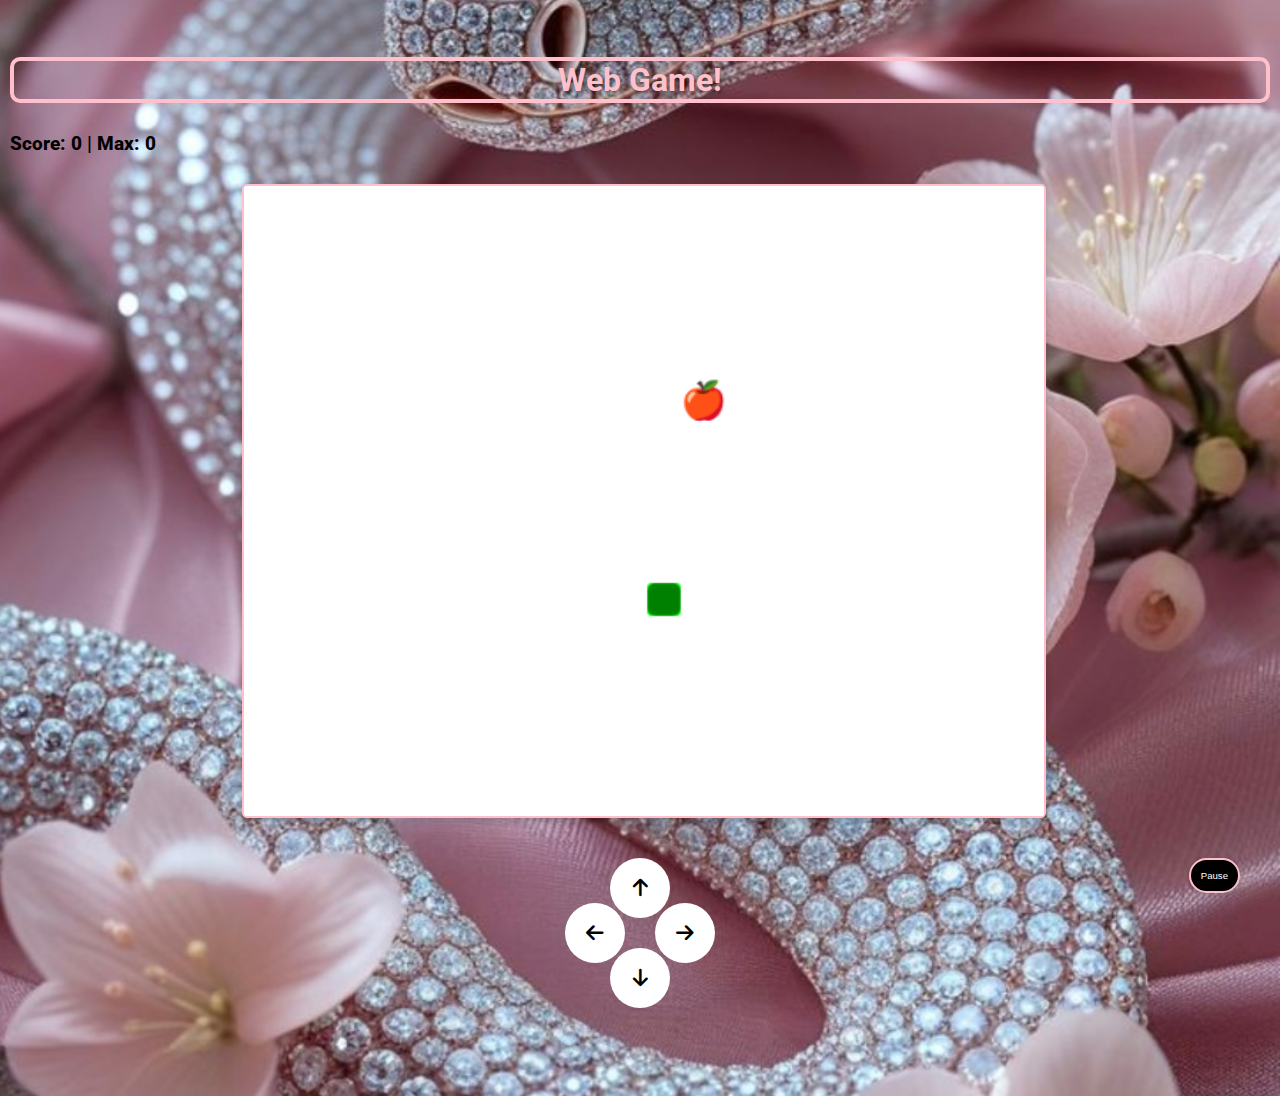
<file: game.html>
<!DOCTYPE html>
<html lang="en">
<head>
  <meta charset="UTF-8" />
  <meta name="viewport" content="width=device-width, initial-scale=1">
  <title>Web Game!</title>
  <link rel="stylesheet" href="styles.css">
  <!-- Include Font Awesome CDN -->
  <link rel="stylesheet" href="https://cdnjs.cloudflare.com/ajax/libs/font-awesome/6.4.0/css/all.min.css" />
</head>
<body>
 <div class="game-container">
  <header>
    <h1 class="game-header">Web Game!</h1>
  </header>
 <div id="score-counter">Score 0</div>
  <div id="game-container">
    <canvas id="gc" class="game-canvas" width="500" height="400"></canvas>
  </div>

<!-- Pause button in the center -->
  <button id="pause-btn">Pause</button>
<div class="arrow-keys-container">
  <a class="arrow-button up" onclick="Snake.action('up')">
    <i class="fa-solid fa-arrow-up"></i>
  </a>
  <a class="arrow-button left" onclick="Snake.action('left')">
    <i class="fa-solid fa-arrow-left"></i>
  </a>
  <a class="arrow-button down" onclick="Snake.action('down')">
    <i class="fa-solid fa-arrow-down"></i>
  </a>
  <a class="arrow-button right" onclick="Snake.action('right')">
    <i class="fa-solid fa-arrow-right"></i>
  </a>
</div>
  </div>
  <script type="text/javascript" src="script.js"></script>
</body>
</html>
</file>
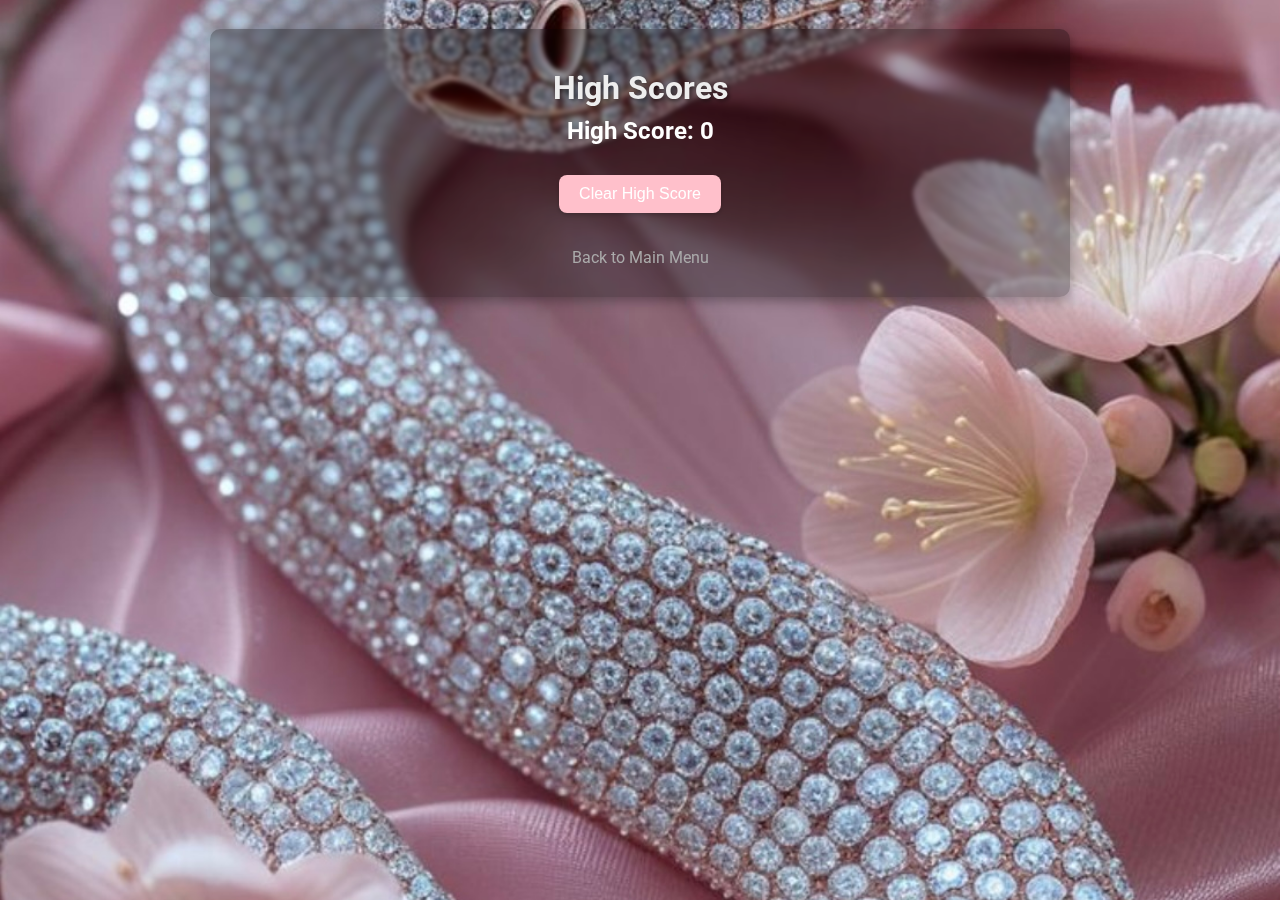
<file: highscore.html>
<!DOCTYPE html>
<html lang="en">
<head>
  <meta charset="UTF-8" />
  <meta name="viewport" content="width=device-width, initial-scale=1">
  <title>Web Game!</title>
  <link rel="stylesheet" href="styles.css">
  <!-- Include Font Awesome CDN -->
  <link rel="stylesheet" href="https://cdnjs.cloudflare.com/ajax/libs/font-awesome/6.4.0/css/all.min.css" />
</head>
<body>
    <div class="highscore-container">
        <h1>High Scores</h1>
        <div id="highscore-display">High Score 0</div>
        <button id="clear-highscore-btn">Clear High Score</button>
        <div class="back-to-menu">
            <a href="index.html">Back to Main Menu</a>
        </div>
    </div>

 <script>
document.addEventListener('DOMContentLoaded', function() {
            const highscoreDisplay = document.getElementById('highscore-display');
            const clearHighScoreButton = document.getElementById('clear-highscore-btn');

            function updateHighScoreDisplay() {
                const highScore = localStorage.getItem('snakeHighScore') || 0;
                highscoreDisplay.textContent = `High Score: ${highScore}`;
            }

            // Call on page load
            updateHighScoreDisplay();

            if (clearHighScoreButton) {
                clearHighScoreButton.addEventListener('click', function() {
                    localStorage.removeItem('snakeHighScore');
                    updateHighScoreDisplay();
                });
            }
        });
    </script>
</body>
</html>
</file>
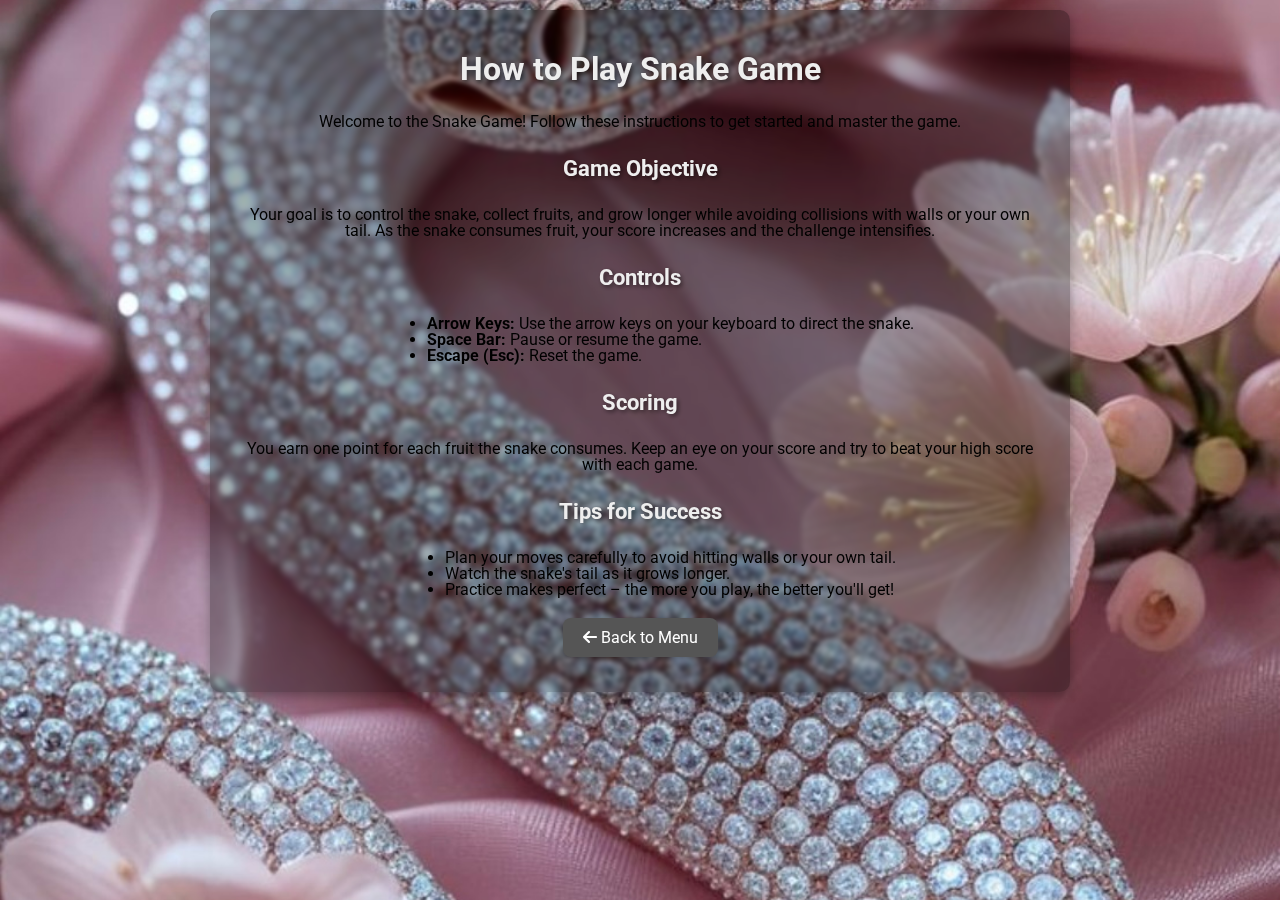
<file: instructions.html>
<!DOCTYPE html>
<html lang="en">
<head>
  <meta charset="UTF-8" />
  <meta name="viewport" content="width=device-width, initial-scale=1.0" />
  <title>Game Instructions - Snake Game</title>
   <link rel="stylesheet" href="styles.css" />
  <link rel="stylesheet" href="https://cdnjs.cloudflare.com/ajax/libs/font-awesome/6.4.0/css/all.min.css" />
 
</head>
<body>
  <div class="instructions-container">
    <h1>How to Play Snake Game</h1>
    <p>Welcome to the Snake Game! Follow these instructions to get started and master the game.</p>
    
    <h2>Game Objective</h2>
    <p>Your goal is to control the snake, collect fruits, and grow longer while avoiding collisions with walls or your own tail. As the snake consumes fruit, your score increases and the challenge intensifies.</p>
    
    <h2>Controls</h2>
    <ul>
      <li><strong>Arrow Keys:</strong> Use the arrow keys on your keyboard to direct the snake.</li>
      <li><strong>Space Bar:</strong> Pause or resume the game.</li>
      <li><strong>Escape (Esc):</strong> Reset the game.</li>
    </ul>
    
    <h2>Scoring</h2>
    <p>You earn one point for each fruit the snake consumes. Keep an eye on your score and try to beat your high score with each game.</p>
    
    <h2>Tips for Success</h2>
    <ul>
      <li>Plan your moves carefully to avoid hitting walls or your own tail.</li>
      <li>Watch the snake's tail as it grows longer.</li>
      <li>Practice makes perfect – the more you play, the better you'll get!</li>
    </ul>
    
    <a class="back-button" href="index.html"><i class="fa-solid fa-arrow-left"></i> Back to Menu</a>
  </div>
</body>
</html>
</file>
<file: styles.css>
/* Import Google Fonts */
@import url('https://fonts.googleapis.com/css2?family=Roboto:wght@400;500;700&display=swap');

/* Global Styles */
body {
  margin: 0;
  padding: 10px;
  font-family: 'Roboto', sans-serif;
  background-image: url('snake.jpeg');
  background-repeat: no-repeat;
  background-size: cover;
  background-position: center center; 
  background-attachment: fixed; 
}

.container, .menu-container, .instructions-container, .highscore-container {
  background: rgba(0, 0, 0, 0.3);
  backdrop-filter: blur(2px);
  border-radius: 10px;
  padding: 30px;
  margin: 0 auto;
  box-shadow: 0 4px 12px rgba(0, 0, 0, 0.3);
  max-width: 800px;
  text-align: center;
  display:flex;
  align-items: center;
  justify-content: center;
  flex-direction: column;
}

/* Typography */
h1, h2 {
  color: #eee;
  margin: 10px auto;
  text-shadow: 2px 2px 4px rgba(0, 0, 0, 0.5);
}

h1 {
  font-size: 2rem;
}

h2 {
  font-size: 1.4rem;
}

p, ul {
  line-height: 1;
  margin-bottom: 15px;
}

.game-header{
  color: pink;
  align-items: center;
  justify-content: center;
  text-align: center;
  border: 4px solid pink;
  border-radius: 10px;
  margin-top: -10px !important;
  text-shadow: 2px 2px 4px rgba(0, 0, 0, 0.5);

  }

.options {
  list-style: none;
  padding: 0;
  margin: 40px auto;
  max-width: 300px;
  display: flex;
  flex-direction: column;
  gap: 20px;
}

.options li {
  border-radius: 10px;
  transition: transform 0.2s ease, /*background-color 0.3s ease;*/
  box-shadow: 0 4px 12px rgba(0, 0, 0, 0.3);
}

.options li:hover {
  /*background-color: #292949;*/
  transform: translateY(-2px);
}

.options a {
  display: flex;
  align-items: center;
  gap: 10px;
  padding: 15px 20px;
  color: #fff;
  font-size: 1.1rem;
  text-decoration: none;
  text-shadow: 1px 1px 2px #000;
}

.options i {
  font-size: 1.2rem;
  color: pink; 
}

/* Buttons */
button, .button, .back-button {
  padding: 10px 20px;
  font-size: 1rem;
  border: none;
  border-radius: 8px;
  color: #fff;
  cursor: pointer;
  transition: background-color 0.3s ease, transform 0.2s ease;
  box-shadow: 0 2px 4px rgba(0, 0, 0, 0.2);
  text-decoration: none;
  display: inline-block;
  margin: 5px;
}

button:hover, .button:hover, .back-button:hover {
  transform: translateY(-2px);
}

.primary-button {
  background-color: pink;
}

.primary-button:hover {
  background-color: pink;
}

.secondary-button {
  background-color: pink;
}

.secondary-button:hover {
  background-color: pink;
}

.back-button {
  background-color: #555;
}

.back-button:hover {
  background-color: #333;
}

/* Navigation Menu */
nav ul {
  list-style: none;
  padding: 0;
  margin: 0 auto;
}

nav ul li {
  margin: 10px 0;
}

nav ul li a {
  font-size: 1.2rem;
  color: #fff;
  text-decoration: none;
  padding: 10px 20px;
  border-radius: 8px;
  background: linear-gradient(45deg, #007bff, #00d4ff);
  transition: background 0.3s ease, transform 0.3s ease;
  display: inline-flex;
  align-items: center;
}

nav ul li a i {
  margin-right: 10px;
}

nav ul li a:hover {
  background: linear-gradient(45deg, #0056b3, #009acd);
  transform: translateY(-3px);
}

/* Game Canvas */
#game-container {
  display: flex;
  justify-content: center;
  align-items: center;
  margin-bottom: 0px;
}

.game-canvas {
  width: 100%;
  max-width: 800px;
  height: 70vh;
  background-color: #fff;
  border: 2px solid pink;
  border-radius: 5px;
  box-shadow: 0 4px 8px rgba(0, 0, 0, 0.2);
}

/* Arrow Keys */
.arrow-keys-container {
  position: relative;
  display: flex;
  align-items: center;
  justify-content: center;
  width: 150px;
  height: 150px;
  margin: 40px auto;
}

.arrow-button {
  position: absolute;
  width: 60px;
  height: 60px;
  background-color: #fff;
  color: #000;
  border-radius: 50%;
  display: flex;
  justify-content: center;
  align-items: center;
  font-size: 20px;
  cursor: pointer;
  transition: background-color 0.3s ease;
}

.arrow-button:hover {
  background-color: #aaa;
}

.arrow-button.up    { top: 0; left: 50%; transform: translateX(-50%); }
.arrow-button.left  { left: 0; top: 50%; transform: translateY(-50%); }
.arrow-button.down  { bottom: 0; left: 50%; transform: translateX(-50%); }
.arrow-button.right { right: 0; top: 50%; transform: translateY(-50%); }

/* Controls */
#controls {
  display: flex;
  flex-direction: column;
  align-items: center;
  margin: 10px 0 10px;
}

#score-counter {
  font-size: 1.2rem;
  font-weight: 800;
  margin-bottom: 10px;
}

#pause-btn {
  display: flex;
  align-items: center;
  justify-content: center;
  margin: 40px;
  position: absolute;
  right: 0;
  background-color: #000;
  border: 2px solid pink;
  border-radius: 50px;
  padding: 10px;
  color: white;
  text-align: center;
  font-size: 0.6rem;
  cursor: pointer;
  box-shadow: 0 2px 5px rgba(0, 0, 0, 0.2);
}

#pause-btn:hover {
  background-color: #000;
}

/* High Score */
#highscore-display {
  font-size: 1.5rem;
  font-weight: bold;
  margin-bottom: 25px;
  color: #ffffff;
}

#clear-highscore-btn {
  background-color: pink;
}

.back-to-menu {
  margin-top: 30px;
}

.back-to-menu a {
  color: #aaa;
  text-decoration: none;
}

.back-to-menu a:hover {
  color: #fff;
}

/* Instructions */
.instructions-container ul {
  list-style-type: disc;
  margin-left: 20px;
  text-align: left;
}

/* Footer */
footer {
  position: fixed;
  bottom: 0;
  width: 100%;
  text-align: center;
  padding: 10px 0;
  font-size: 0.9rem;
  color: #aaa;
}

/* Small devices (phones, less than 600px) */
@media (max-width: 600px) {
  /* Your styles here */

.game-canvas {
  width: 100%;
  max-width: 400px;
  height: 50vh;
  
}
</file>
